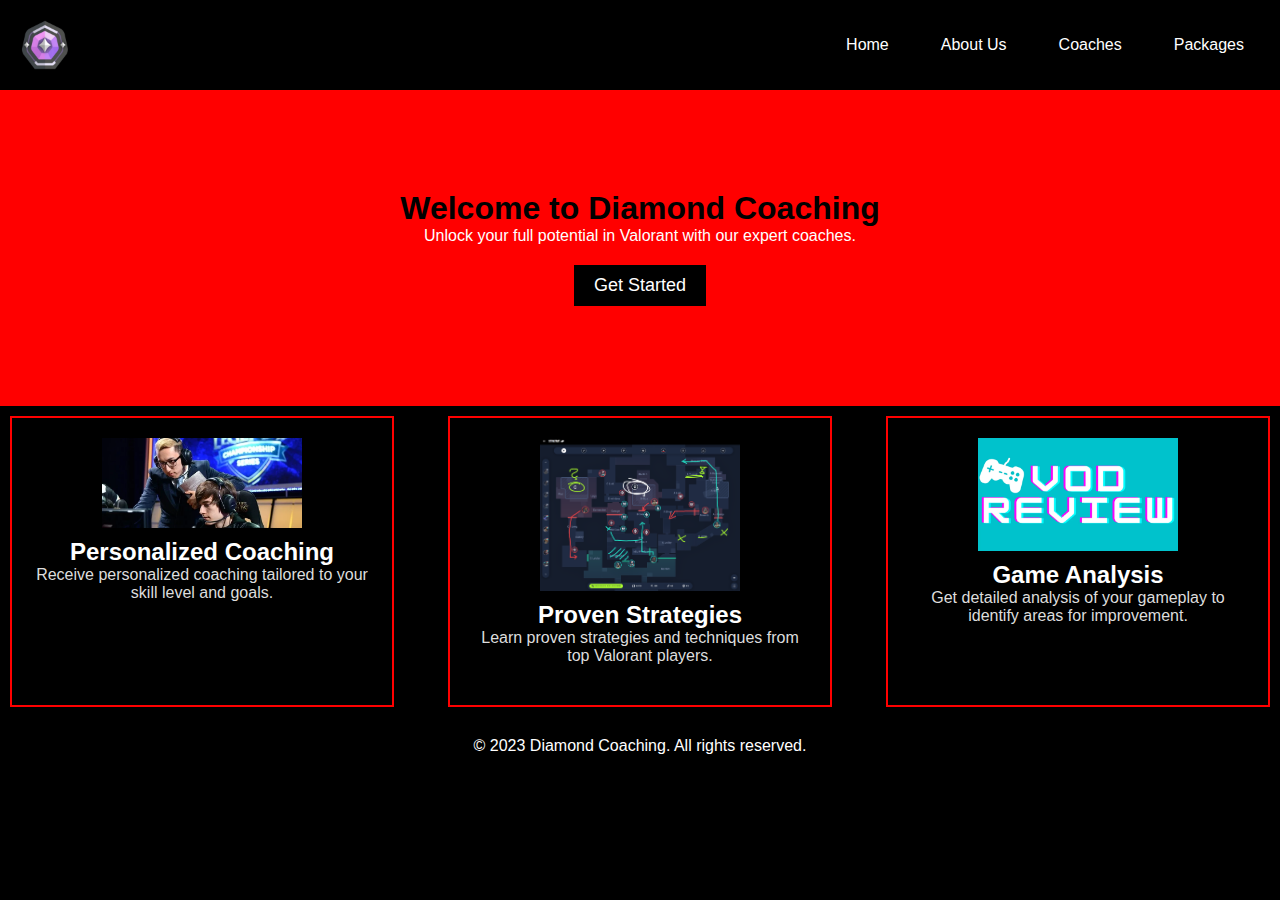
<file: index.html>
<!DOCTYPE html>
<html lang="en">

<head>
  <meta charset="UTF-8">
  <meta name="viewport" content="width=device-width, initial-scale=1.0">
  <title>Valorant Coaching</title>
  <link rel="stylesheet" href="styles.css">
</head>

<body>
  <nav>
    <div class="logo">
      <img src="logo.png" alt="Valorant Coaching Logo">
    </div>
    <ul>
      <li><a href="index.html">Home</a></li>
      <li><a href="about.html">About Us</a></li>
      <li><a href="coaches.html">Coaches</a></li>
      <li><a href="packages.html">Packages</a></li>
    </ul>
  </nav>

  <header>

    <h1>Welcome to Diamond Coaching</h1>
    <p>Unlock your full potential in Valorant with our expert coaches.</p>
    <a href="packages.html" class="cta-button black-button">Get Started</a>
  </header>

  <section id="features">
    <div class="feature">
      <img src="feature1.png" alt="Feature 1">
      <h2>Personalized Coaching</h2>
      <p>Receive personalized coaching tailored to your skill level and goals.</p>
    </div>
    <div class="feature">
      <img src="feature2.png" alt="Feature 2">
      <h2>Proven Strategies</h2>
      <p>Learn proven strategies and techniques from top Valorant players.</p>
    </div>
    <div class="feature">
      <img src="feature3.png" alt="Feature 3">
      <h2>Game Analysis</h2>
      <p>Get detailed analysis of your gameplay to identify areas for improvement.</p>
    </div>
  </section>

  <footer>
    <p>&copy; 2023 Diamond Coaching. All rights reserved.</p>
  </footer>
</body>

</html>
</file>
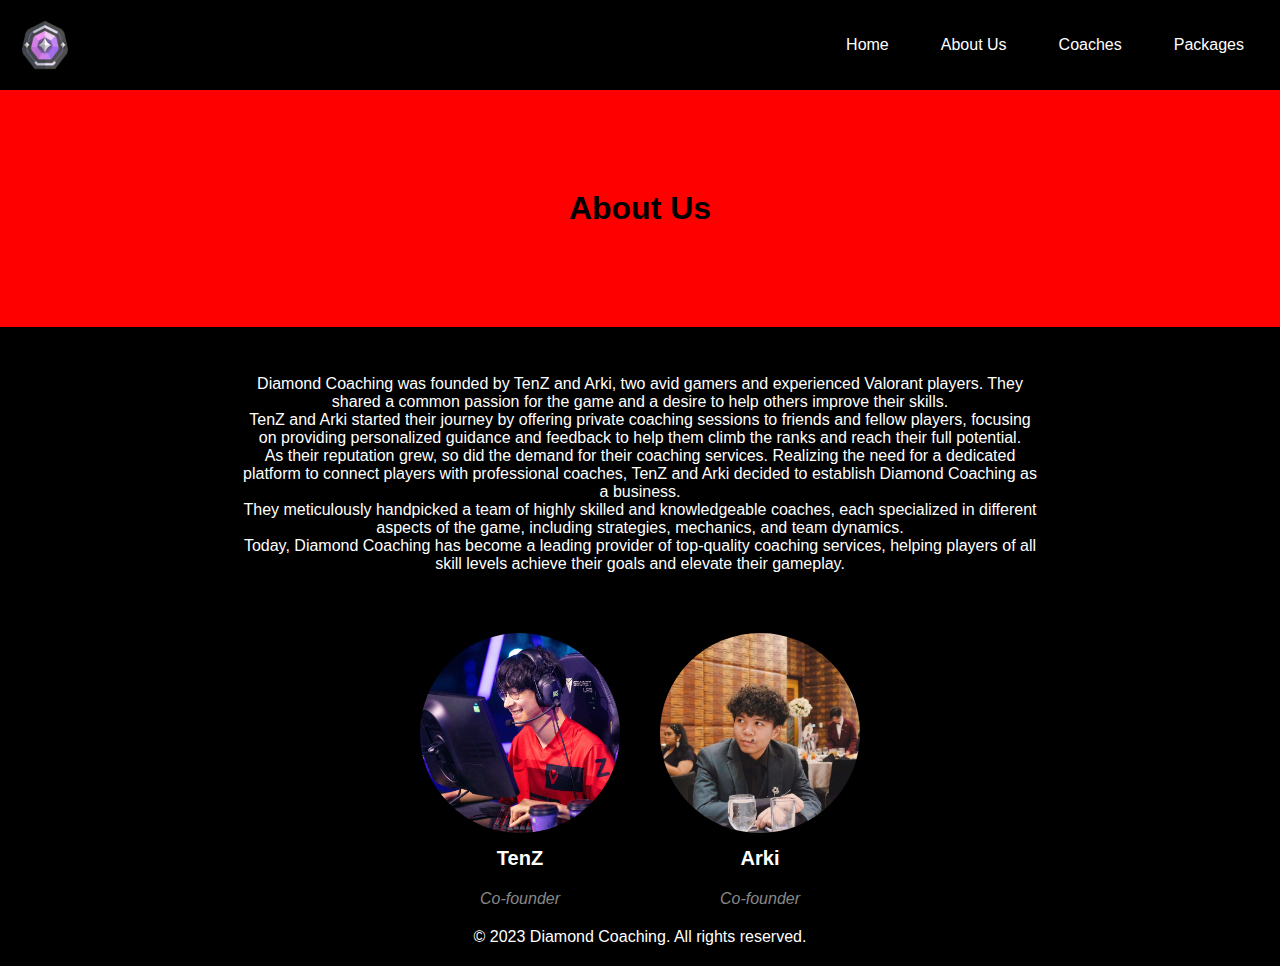
<file: about.html>
<!DOCTYPE html>
<html lang="en">

<head>
  <meta charset="UTF-8">
  <meta name="viewport" content="width=device-width, initial-scale=1.0">
  <title>About Us - Valorant Coaching</title>
  <link rel="stylesheet" href="styles.css">
</head>

<body>
  <nav>
    <div class="logo">
      <img src="logo.png" alt="Valorant Coaching Logo">
    </div>
    <ul>
      <li><a href="index.html">Home</a></li>
      <li><a href="about.html">About Us</a></li>
      <li><a href="coaches.html">Coaches</a></li>
      <li><a href="packages.html">Packages</a></li>
    </ul>
  </nav>

  <header>
    <h1>About Us</h1>
  </header>

  <section id="story">
    <div class="container">
      <h2>Our Story</h2>
      <p>
        Diamond Coaching was founded by TenZ and Arki, two avid gamers and experienced Valorant players.
        They shared a common passion for the game and a desire to help others improve their skills.
      </p>
      <p>
        TenZ and Arki started their journey by offering private coaching sessions to friends and fellow players,
        focusing on providing personalized guidance and feedback to help them climb the ranks and reach their full potential.
      </p>
      <p>
        As their reputation grew, so did the demand for their coaching services. Realizing the need for a dedicated platform
        to connect players with professional coaches, TenZ and Arki decided to establish Diamond Coaching as a business.
      </p>
      <p>
        They meticulously handpicked a team of highly skilled and knowledgeable coaches, each specialized in different aspects
        of the game, including strategies, mechanics, and team dynamics.
      </p>
      <p>
        Today, Diamond Coaching has become a leading provider of top-quality coaching services, helping players of all skill levels
        achieve their goals and elevate their gameplay.
      </p>
    </div>
    <div class="owners">
      <div class="owner">
        <img src="tenz.jpg" alt="John - Co-founder">
        <h3>TenZ</h3>
        <p>Co-founder</p>
      </div>
      <div class="owner">
        <img src="arki.jpg" alt="Lisa - Co-founder">
        <h3>Arki</h3>
        <p>Co-founder</p>
      </div>
    </div>
  </section>

  <footer>
    <p>&copy; 2023 Diamond Coaching. All rights reserved.</p>
  </footer>
</body>

</html>
</file>
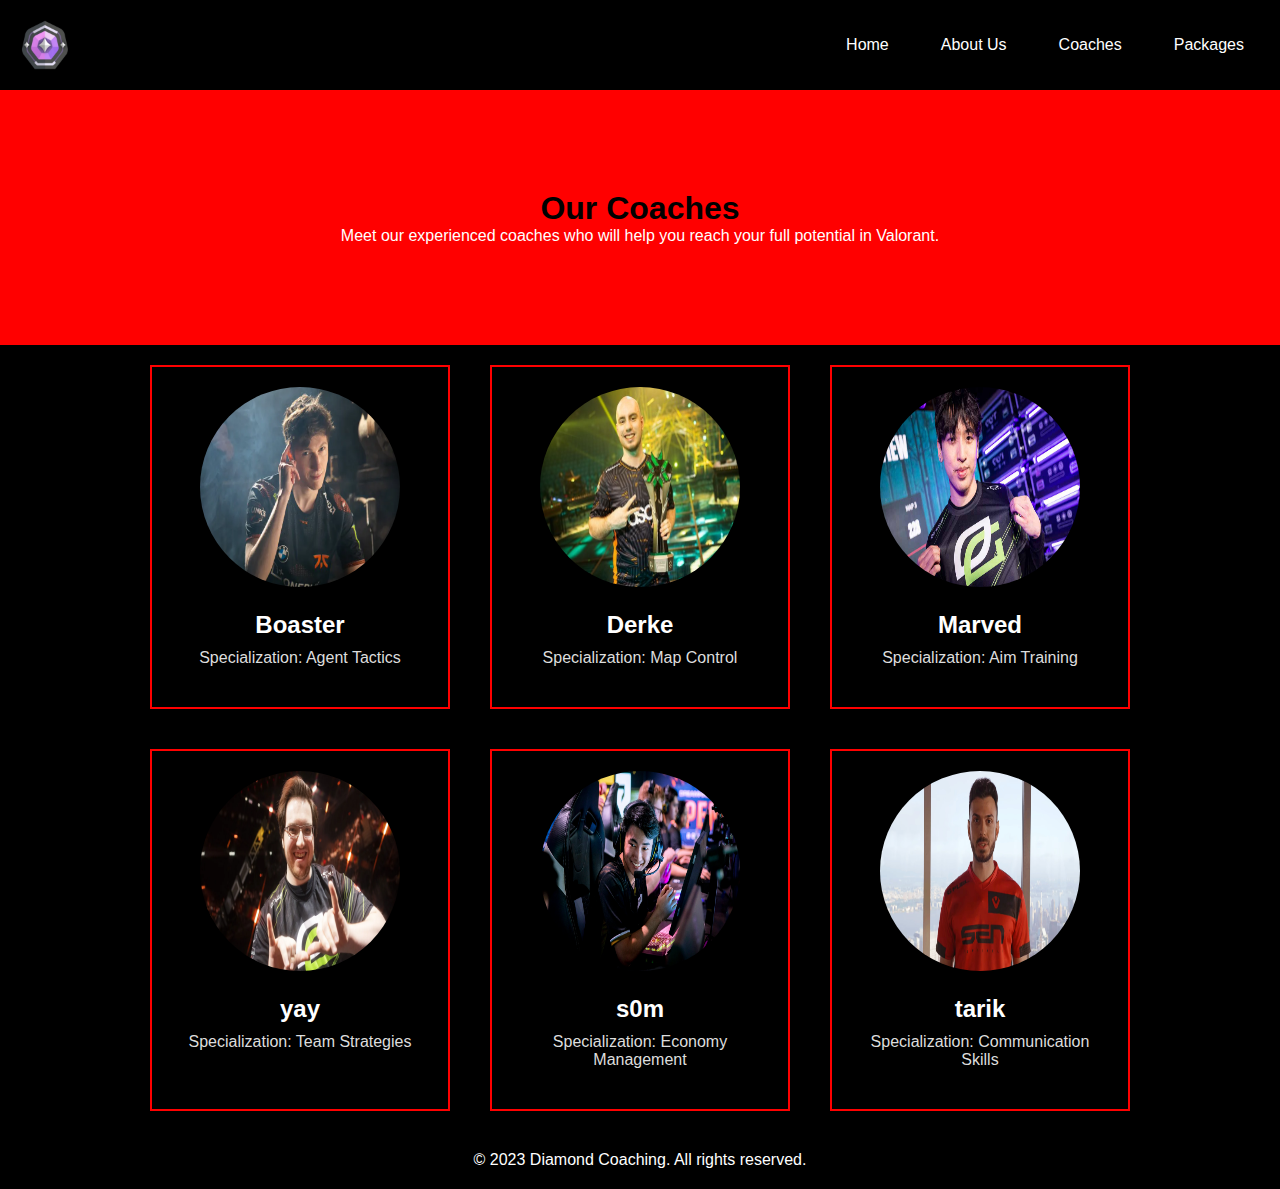
<file: coaches.html>
<!DOCTYPE html>
<html lang="en">

<head>
  <meta charset="UTF-8">
  <meta name="viewport" content="width=device-width, initial-scale=1.0">
  <title>Coaches - Valorant Coaching</title>
  <link rel="stylesheet" href="styles.css">
</head>

<body>
    <nav>
        <div class="logo">
          <img src="logo.png" alt="Valorant Coaching Logo">
        </div>
        <ul>
          <li><a href="index.html">Home</a></li>
          <li><a href="about.html">About Us</a></li>
          <li><a href="coaches.html">Coaches</a></li>
          <li><a href="packages.html">Packages</a></li>
        </ul>
      </nav>

  <header>
    <h1>Our Coaches</h1>
    <p>Meet our experienced coaches who will help you reach your full potential in Valorant.</p>
  </header>

  <section id="coaches">
    <div class="coach">
      <img src="boaster.png" alt="Coach 1">
      <h2>Boaster</h2>
      <p>Specialization: Agent Tactics</p>
    </div>
    <div class="coach">
      <img src="derke.jpg" alt="Coach 2">
      <h2>Derke</h2>
      <p>Specialization: Map Control</p>
    </div>
    <div class="coach">
      <img src="marved.jpg" alt="Coach 3">
      <h2>Marved</h2>
      <p>Specialization: Aim Training</p>
    </div>
    <div class="coach">
      <img src="yay.png" alt="Coach 4">
      <h2>yay</h2>
      <p>Specialization: Team Strategies</p>
    </div>
    <div class="coach">
      <img src="s0m.png" alt="Coach 5">
      <h2>s0m</h2>
      <p>Specialization: Economy Management</p>
    </div>
    <div class="coach">
      <img src="tarik.jpg" alt="Coach 6">
      <h2>tarik</h2>
      <p>Specialization: Communication Skills</p>
    </div>
  </section>

  <footer>
    <p>&copy; 2023 Diamond Coaching. All rights reserved.</p>
  </footer>
</body>

</html>
</file>
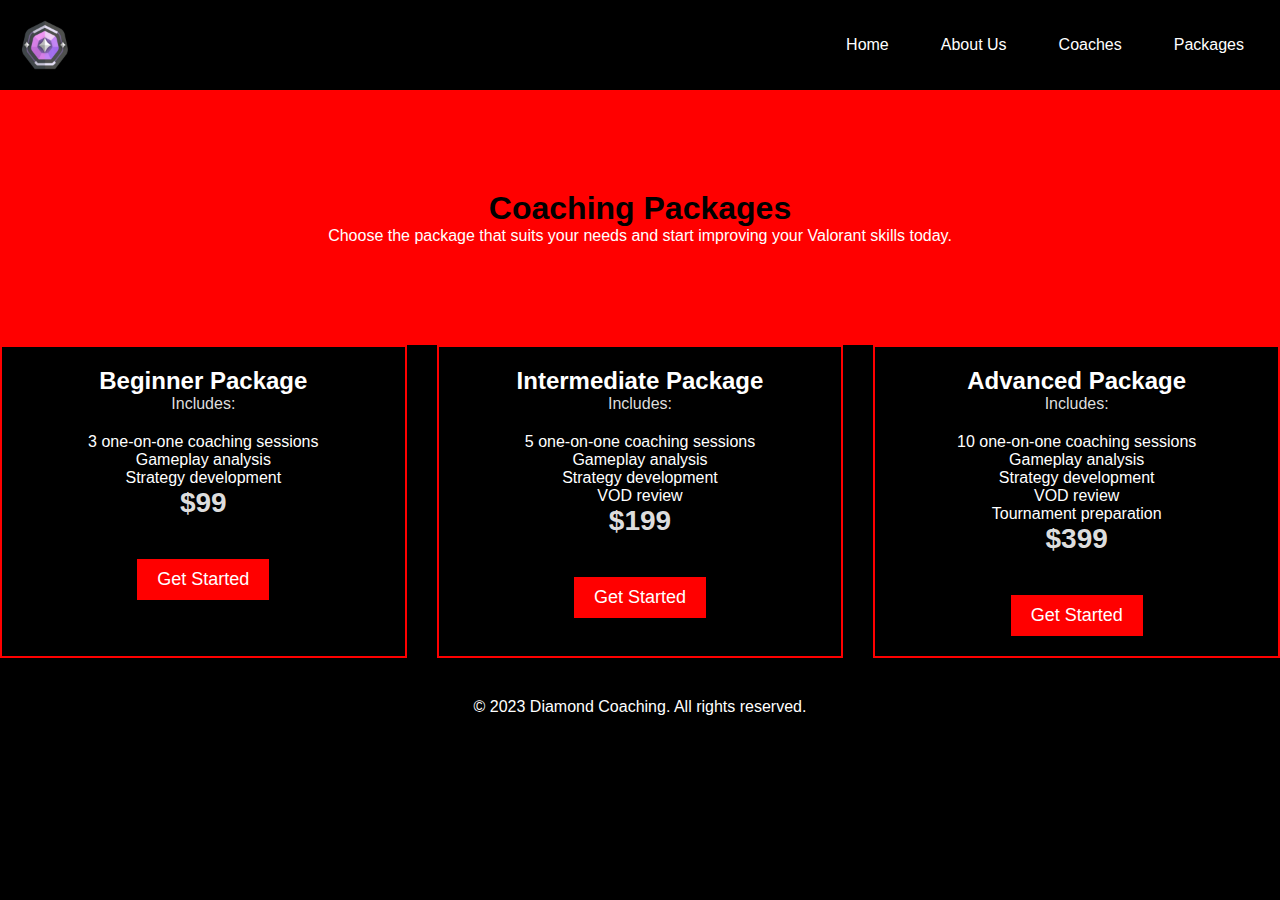
<file: packages.html>
<!DOCTYPE html>
<html lang="en">

<head>
  <meta charset="UTF-8">
  <meta name="viewport" content="width=device-width, initial-scale=1.0">
  <title>Packages - Valorant Coaching</title>
  <link rel="stylesheet" href="styles.css">

</head>

<body>
    <nav>
        <div class="logo">
          <img src="logo.png" alt="Valorant Coaching Logo">
        </div>
        <ul>
          <li><a href="index.html">Home</a></li>
          <li><a href="about.html">About Us</a></li>
          <li><a href="coaches.html">Coaches</a></li>
          <li><a href="packages.html">Packages</a></li>
        </ul>
      </nav>

  <header>
    <h1>Coaching Packages</h1>
    <p>Choose the package that suits your needs and start improving your Valorant skills today.</p>
  </header>

  <section id="packages">
    <div class="package">
      <h2>Beginner Package</h2>
      <p>Includes:</p>
      <ul>
        <li>3 one-on-one coaching sessions</li>
        <li>Gameplay analysis</li>
        <li>Strategy development</li>
      </ul>
      <p class="price">$99</p>
      <button class="cta-button" onclick="openModal()">Get Started</button>
    </div>
    <div class="package">
      <h2>Intermediate Package</h2>
      <p>Includes:</p>
      <ul>
        <li>5 one-on-one coaching sessions</li>
        <li>Gameplay analysis</li>
        <li>Strategy development</li>
        <li>VOD review</li>
      </ul>
      <p class="price">$199</p>
      <button class="cta-button" onclick="openModal()">Get Started</button>
    </div>
    <div class="package">
      <h2>Advanced Package</h2>
      <p>Includes:</p>
      <ul>
        <li>10 one-on-one coaching sessions</li>
        <li>Gameplay analysis</li>
        <li>Strategy development</li>
        <li>VOD review</li>
        <li>Tournament preparation</li>
      </ul>
      <p class="price">$399</p>
      <button class="cta-button" onclick="openModal()">Get Started</button>
    </div>
  </section>

  <!-- Modal -->
  <div id="myModal" class="modal">
    <div class="modal-content">
      <span class="close" onclick="closeModal()">&times;</span>
      <h2>Sign Up</h2>
      <p>Please fill out the form below to sign up for the coaching package.</p>
      <form>
        <!-- Information fill up here -->
        <input type="text" placeholder="Name" required>
        <input type="email" placeholder="Email" required>
        <input type="submit" value="Submit">
      </form>
    </div>
  </div>

  <footer>
    <p>&copy; 2023 Diamond Coaching. All rights reserved.</p>
  </footer>

  <script>
    // JavaScript code to handle modal functionality
    function openModal() {
      document.getElementById("myModal").style.display = "block";
    }

    function closeModal() {
      document.getElementById("myModal").style.display = "none";
    }
  </script>
</body>

</html>
</file>
<file: styles.css>
/* Reset default styles */
body, h1, h2, p, ul, li {
    margin: 0;
    padding: 0;
  }
  
  /* Global styles */
  body {
    background-color: black;
    color: #fff;
    font-family: Arial, sans-serif;
  }
  
  nav {
    background-color: black;
    padding: 20px;
  }
  
  nav ul {
    list-style-type: none;
    margin: 0;
    padding: 0;
    overflow: hidden;
  }
  
  nav ul li {
    float: left;
  }
  
  nav ul li a {
    display: block;
    color: #fff;
    text-align: center;
    padding: 14px 16px;
    text-decoration: none;
  }
  
  nav ul li a:hover {
    background-color: red;
  }
  
  header {
    background-color: red;
    text-align: center;
    padding: 100px;
    display: flex;
    flex-direction: column;
    align-items: center;
  }
  
  h1, h2, h3 {
    color: black;
  }

  .packages-container {
    display: flex;
    justify-content: space-between;
    flex-wrap: wrap;
  }
  
  #packages {
    display: flex;
    justify-content: space-between;
    flex-wrap: wrap;
  }
  
  .package {
    flex: 0 0 calc(33.33% - 20px);
    background-color: black;
    color: #fff;
    padding: 20px;
    box-sizing: border-box;
    text-align: center;
    border: 2px solid red;
    margin-bottom: 20px;
  }
  
  .package.highlight {
    background-color: red;
    border: 2px solid #fff;
  }
  
  .package h2 {
    color: #fff;
    margin-top: 0;
    font-size: 24px;
  }
  
  .price {
    font-size: 28px;
    font-weight: bold;
    margin-bottom: 20px;
  }
  
  .package p {
    color: #ddd;
    margin-bottom: 20px;
  }
  
  .cta-button {
    background-color: red;
    color: #fff;
    border: none;
    padding: 10px 20px;
    font-size: 18px;
    cursor: pointer;
  }
  
  
  .cta-button:hover {
    background-color: red;
  }

  .modal-content {
    background-color: black;
    color: #fff;
  }
  
  .close {
    color: #aaa;
  }
  
  .close:hover,
  .close:focus {
    color: #fff;
  }
  
  footer {
    background-color: black;
    color: #fff;
    padding: 20px;
    text-align: center;
  }
  
  .logo {
    display: flex;
    align-items: center;
  }
  
  .logo img {
    width: 30px;
    height: 30px;
    margin-right: 10px;
  }

  nav {
    background-color: black;
    padding: 20px;
    display: flex;
    justify-content: space-between;
    align-items: center;
  }
  
  .logo img {
    width: 50px;
    height: 50px;
    margin-right: 10px;
  }
  
  nav ul {
    list-style-type: none;
    margin: 0;
    padding: 0;
    display: flex;
    align-items: center;
  }
  
  nav ul li {
    margin-left: 20px;
  }
  
  header {
    background-color: red;
    text-align: center;
    padding: 100px;
  }
  
  h1,
  h2 {
    color: black;
  }

  h3 {
    color: white
  }
  
  .footer {
    background-color: black;
    color: #fff;
    padding: 20px;
    text-align: center;
  }
  .cta-button {
    margin-top: 20px;
    text-decoration: none; /* Remove underline */
  }

  
  .modal {
    display: none;
    position: fixed;
    z-index: 9999;
    left: 0;
    top: 0;
    width: 100%;
    height: 100%;
    overflow: auto;
    background-color: rgba(0, 0, 0, 0.5);
  }
  
  .modal-content {
    background-color: black;
    color: white;
    margin: 20% auto;
    padding: 20px;
    border: 1px solid white;
    width: 80%;
    max-width: 400px;
    text-align: center;
  }
  
  .close {
    color: #aaa;
    float: right;
    font-size: 28px;
    font-weight: bold;
    cursor: pointer;
  }
  
  .close:hover,
  .close:focus {
    color: #fff;
    text-decoration: none;
  }
  
  .modal form {
    display: flex;
    flex-direction: column;
    align-items: center;
    margin-top: 20px;
  }
  
  .modal form input[type="text"],
  .modal form input[type="email"],
  .modal form input[type="submit"] {
    width: 100%;
    padding: 10px;
    margin-bottom: 10px;
  }
  
  .modal form input[type="submit"] {
    background-color: red;
    color: white;
    border: none;
    cursor: pointer;
  }
  
  .modal form input[type="submit"]:hover {
    background-color: darkred;
  }
  
  .package ul {
    list-style-type: none;
    padding: 0;
    margin: 0;
  }

  #features {
    display: flex;
    justify-content: space-between;
  }
  
  .feature {
    background-color: black;
    color: #fff;
    padding: 20px;
    width: 30%;
    box-sizing: border-box;
    text-align: center;
    border: 2px solid red;
    margin-bottom: 20px;
  }
  
  .feature h2 {
    color: #fff;
    margin-top: 0;
    font-size: 24px;
  }
  
  .feature p {
    color: #ddd;
    margin-bottom: 20px;
  }
  
  #coaches {
    display: flex;
    flex-wrap: wrap;
    justify-content: center;
  }
  
  .coach {
    background-color: black;
    color: #fff;
    padding: 20px;
    width: 300px;
    box-sizing: border-box;
    text-align: center;
    border: 2px solid red;
    margin: 20px;
  }
  
  .coach img {
    width: 200px;
    height: 200px;
    border-radius: 50%;
    margin-bottom: 20px;
  }
  
  .coach h2 {
    color: #fff;
    font-size: 24px;
    margin-bottom: 10px;
  }
  
  .coach p {
    color: #ddd;
    margin-bottom: 20px;
  }

 
  .container {
    max-width: 800px;
    margin: 0 auto;
    padding: 20px;
    text-align: center;
  }
  
  .owners {
    display: flex;
    justify-content: center;
    margin-top: 40px;
  }
  
  .owner {
    text-align: center;
    margin: 0 20px;
  }
  
  .owner img {
    width: 200px;
    height: 200px;
    object-fit: cover;
    border-radius: 50%;
  }
  
  .owner h3 {
    margin-top: 10px;
    font-size: 20px;
  }
  
  .owner p {
    color: #888;
    font-style: italic;
  }
  
  .feature {
    display: flex;
    flex-direction: column;
    align-items: center;
    text-align: center;
    padding: 20px;
    box-sizing: border-box;
    background-color: black;
    color: #fff;
    width: 30%;
    margin: 10px;
  }
  
  .feature img {
    width: 100%;
    height: auto;
    max-width: 200px;
    margin-bottom: 10px;
  }
  
  .black-button {
    background-color: black;
    color: #fff;
  }
</file>
